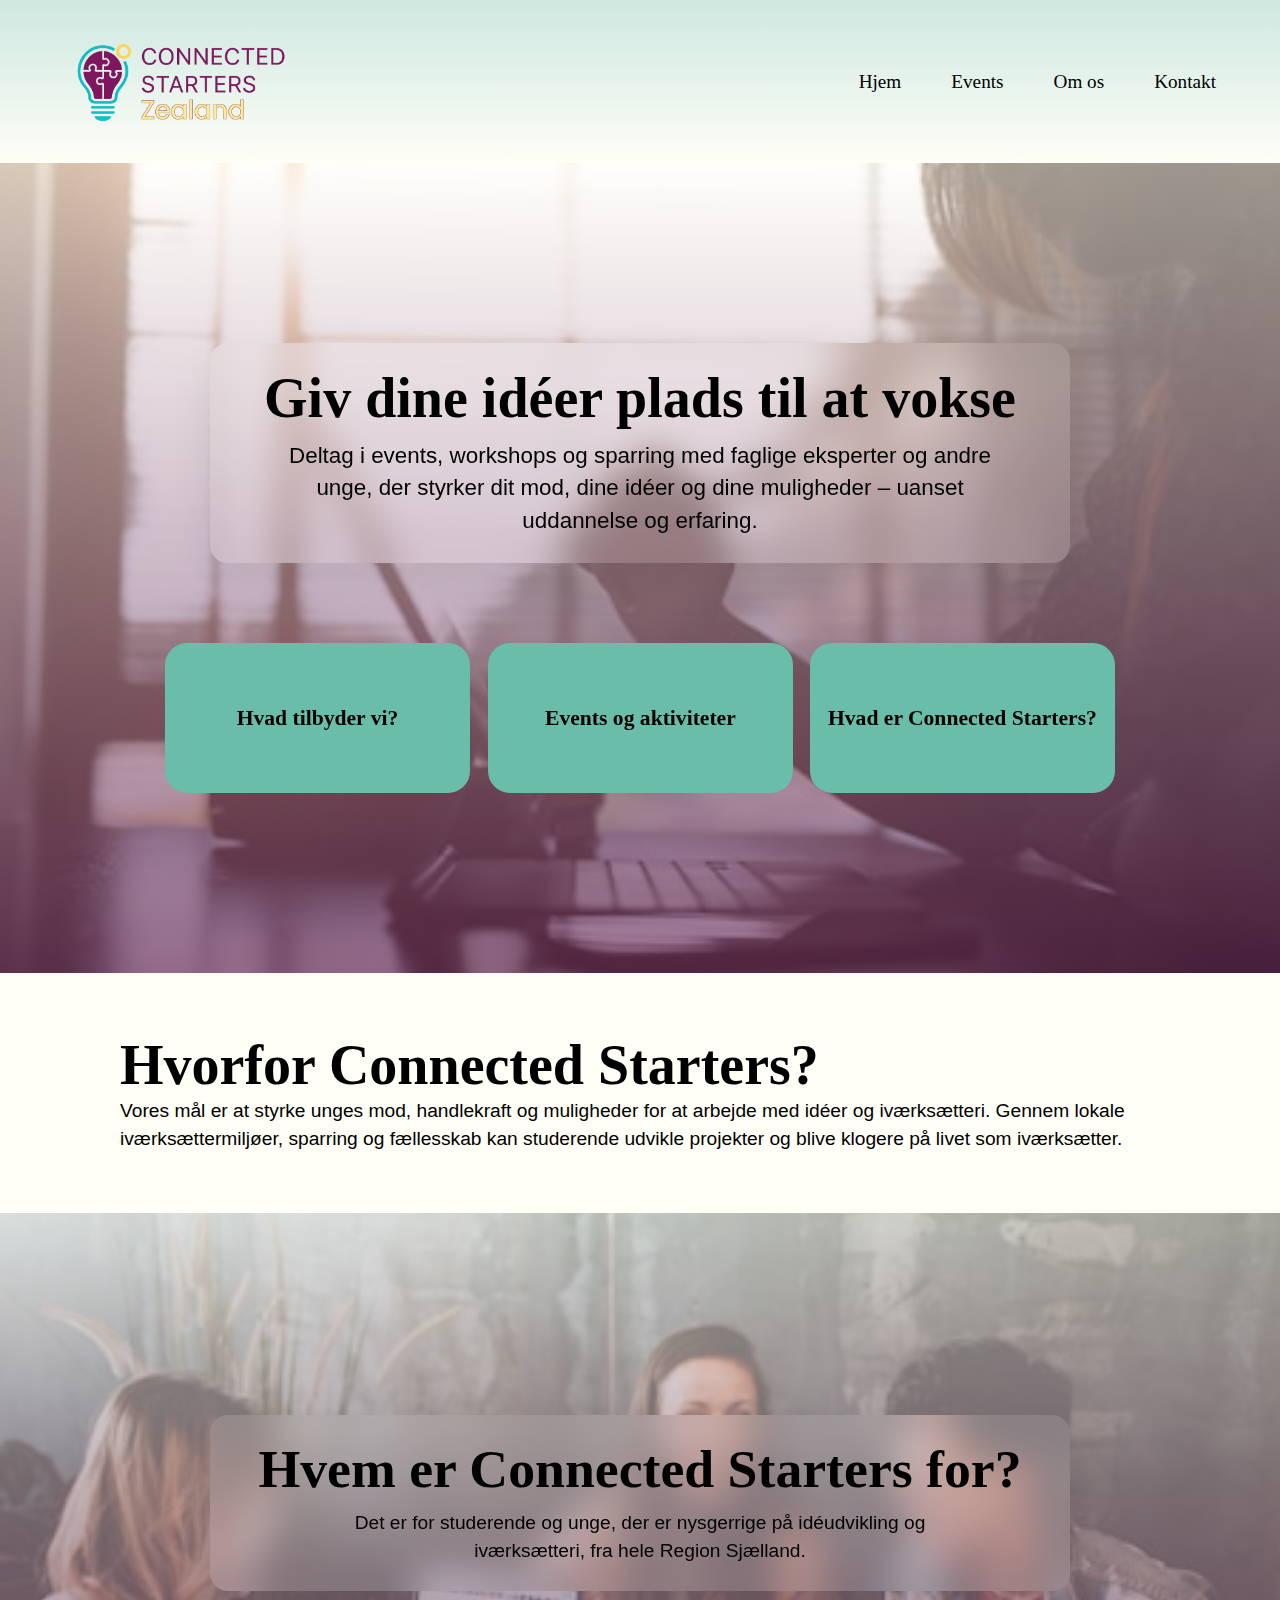
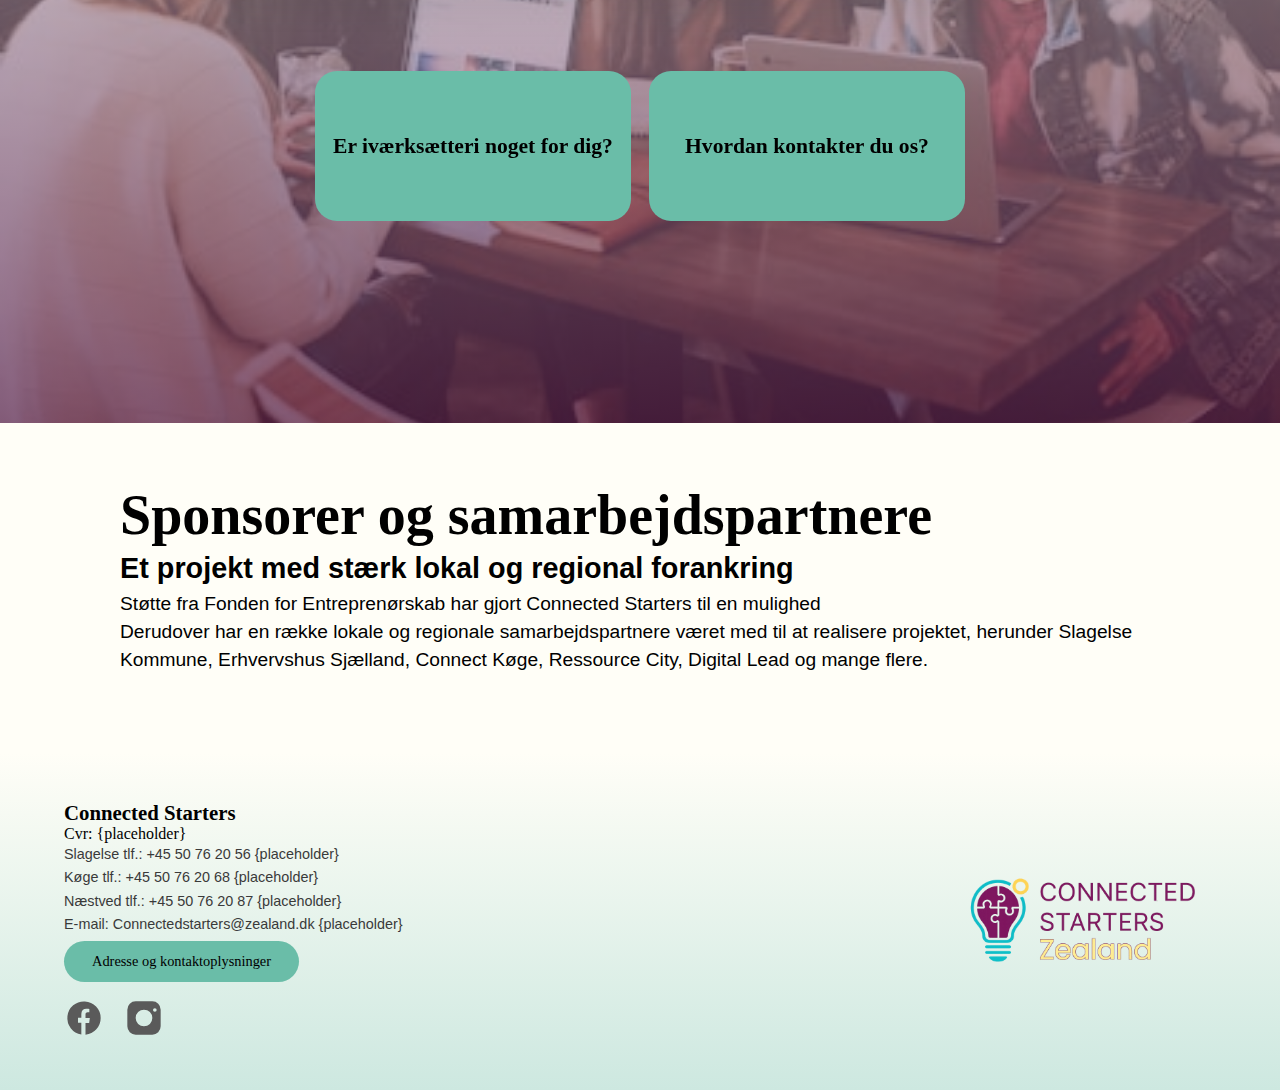
<file: index.html>
<!DOCTYPE html>
<html lang="da">
<head>
    <meta charset="UTF-8">
    <title>Connected Starters</title>

    <link rel="stylesheet" href="fælles.css">

    <meta name="viewport" content="width=device-width, initial-scale=1.0">
</head>
<body>

<header class="header">
    <nav class="nav">

        <!-- Logo -->
        <div class="logo">
            <img src="Logo2.png" alt="Connected Starters logo">
        </div>

        <!-- Checkbox til burger-menu -->
        <input type="checkbox" id="menu-toggle">

        <!-- Burger-ikon -->
        <label for="menu-toggle" class="burger">
            <span></span>
            <span></span>
            <span></span>
        </label>

        <!-- Navigation -->
        <ul class="nav-links">
            <li><a href="index.html">Hjem</a></li>
            <li><a href="events.html">Events</a></li>
            <li><a href="omos.html">Om os</a></li>
            <li><a href="kontakt.html">Kontakt</a></li>
        </ul>

    </nav>
</header>


<main>
    <!-- Første billede -->
    <section class="hero" aria-label="Forside intro">
        <img class="hero-bg" src="forside1.jpeg" alt="" aria-hidden="true">

        <div class="hero-inner">
            <div class="hero-box">
                <h1>Giv dine idéer plads til at vokse</h1>
                <p>
                    Deltag i events, workshops og sparring med faglige eksperter og andre unge,
                    der styrker dit mod, dine idéer og dine muligheder – uanset uddannelse og erfaring.
                </p>
            </div>

            <div class="hero-cta">
                <a class="btn" href="omos.html">Hvad tilbyder vi?</a>
                <a class="btn" href="events.html">Events og aktiviteter</a>
                <a class="btn" href="omos.html">Hvad er Connected Starters?</a>
            </div>
        </div>
    </section>



    <!-- Hvorfor Connected Starters tekst -->
    <section class="plain">
    <h2>Hvorfor Connected Starters?</h2><p>Vores mål er at styrke unges mod, handlekraft og muligheder for at arbejde med idéer og iværksætteri.
    Gennem lokale iværksættermiljøer, sparring og fællesskab kan studerende udvikle projekter og blive klogere på livet som iværksætter.
    </p>
    </section>


    <!-- Hvem er Connected Starters for? ovenpå billede med buttons -->
    <section class="section-image">
        <img class="image-bg" src="forside2.jpeg" alt="" aria-hidden="true">

        <div class="section-inner">
            <div class="section-box">
                <h2>Hvem er Connected Starters for?</h2>
                <p>
                    Det er for studerende og unge,
                    der er nysgerrige på idéudvikling og iværksætteri, fra hele Region Sjælland.
                </p>
            </div>

            <div class="section-cta">
                <a class="btn" href="omos.html">Er iværksætteri noget for dig?</a>
                <a class="btn" href="kontakt.html">Hvordan kontakter du os?</a>
            </div>
        </div>
    </section>


    <!-- Hvorfor Connected Starters tekst -->
    <section class="plain">
        <h2>Sponsorer og samarbejdspartnere</h2>
        <h3>Et projekt med stærk lokal og regional forankring</h3>
        <p>
            Støtte fra Fonden for Entreprenørskab har gjort Connected Starters til en mulighed
        </p>
        <p>
            Derudover har en række lokale og regionale samarbejdspartnere været med til at realisere projektet,
            herunder Slagelse Kommune, Erhvervshus Sjælland, Connect Køge, Ressource City, Digital Lead og mange flere.
        </p>
    </section>



</main>


<footer>
    <div class="footer-text">
        <div class="serif">
            <p>Connected Starters</p>
            <p>Cvr: {placeholder}</p>
        </div>

        <div class="sans-serif">
            <p>Slagelse tlf.: +45 50 76 20 56 {placeholder}</p>
            <p>Køge tlf.: +45 50 76 20 68 {placeholder}</p>
            <p>Næstved tlf.: +45 50 76 20 87 {placeholder}</p>
            <p class="email">E-mail: Connectedstarters@zealand.dk {placeholder}</p>
        </div>

        <div class="footer-button">
            <a href="kontakt.html" class="btn-link">
                Adresse og kontaktoplysninger
            </a>
        </div>


        <div class="SoMe">
            <a href="https://www.facebook.com/" target="_blank" rel="noopener noreferrer" aria-label="Facebook">
                <svg viewBox="0 0 24 24" aria-hidden="true">
                    <path d="M22 12a10 10 0 1 0-11.6 9.9v-7h-2v-3h2v-2.3c0-2 1.2-3.1 3-3.1.9 0 1.8.1 1.8.1v2h-1c-1 0-1.3.6-1.3 1.2V12h2.6l-.4 3h-2.2v7A10 10 0 0 0 22 12z"/>
                </svg>
            </a>

            <a href="https://www.instagram.com/" target="_blank" rel="noopener noreferrer" aria-label="Instagram">
                <svg viewBox="0 0 24 24" aria-hidden="true">
                    <path d="M7 2h10a5 5 0 0 1 5 5v10a5 5 0 0 1-5 5H7a5 5 0 0 1-5-5V7a5 5 0 0 1 5-5zm5 5a5 5 0 1 0 0 10 5 5 0 0 0 0-10zm6.5-.9a1.1 1.1 0 1 0 0 2.2 1.1 1.1 0 0 0 0-2.2z"/>
                </svg>
            </a>
        </div>
    </div>

    <div class="footer-logo">
        <img src="Logo2.png" alt="Connected Starters Zealand logo">
    </div>
</footer>


</body>
</html>
</file>
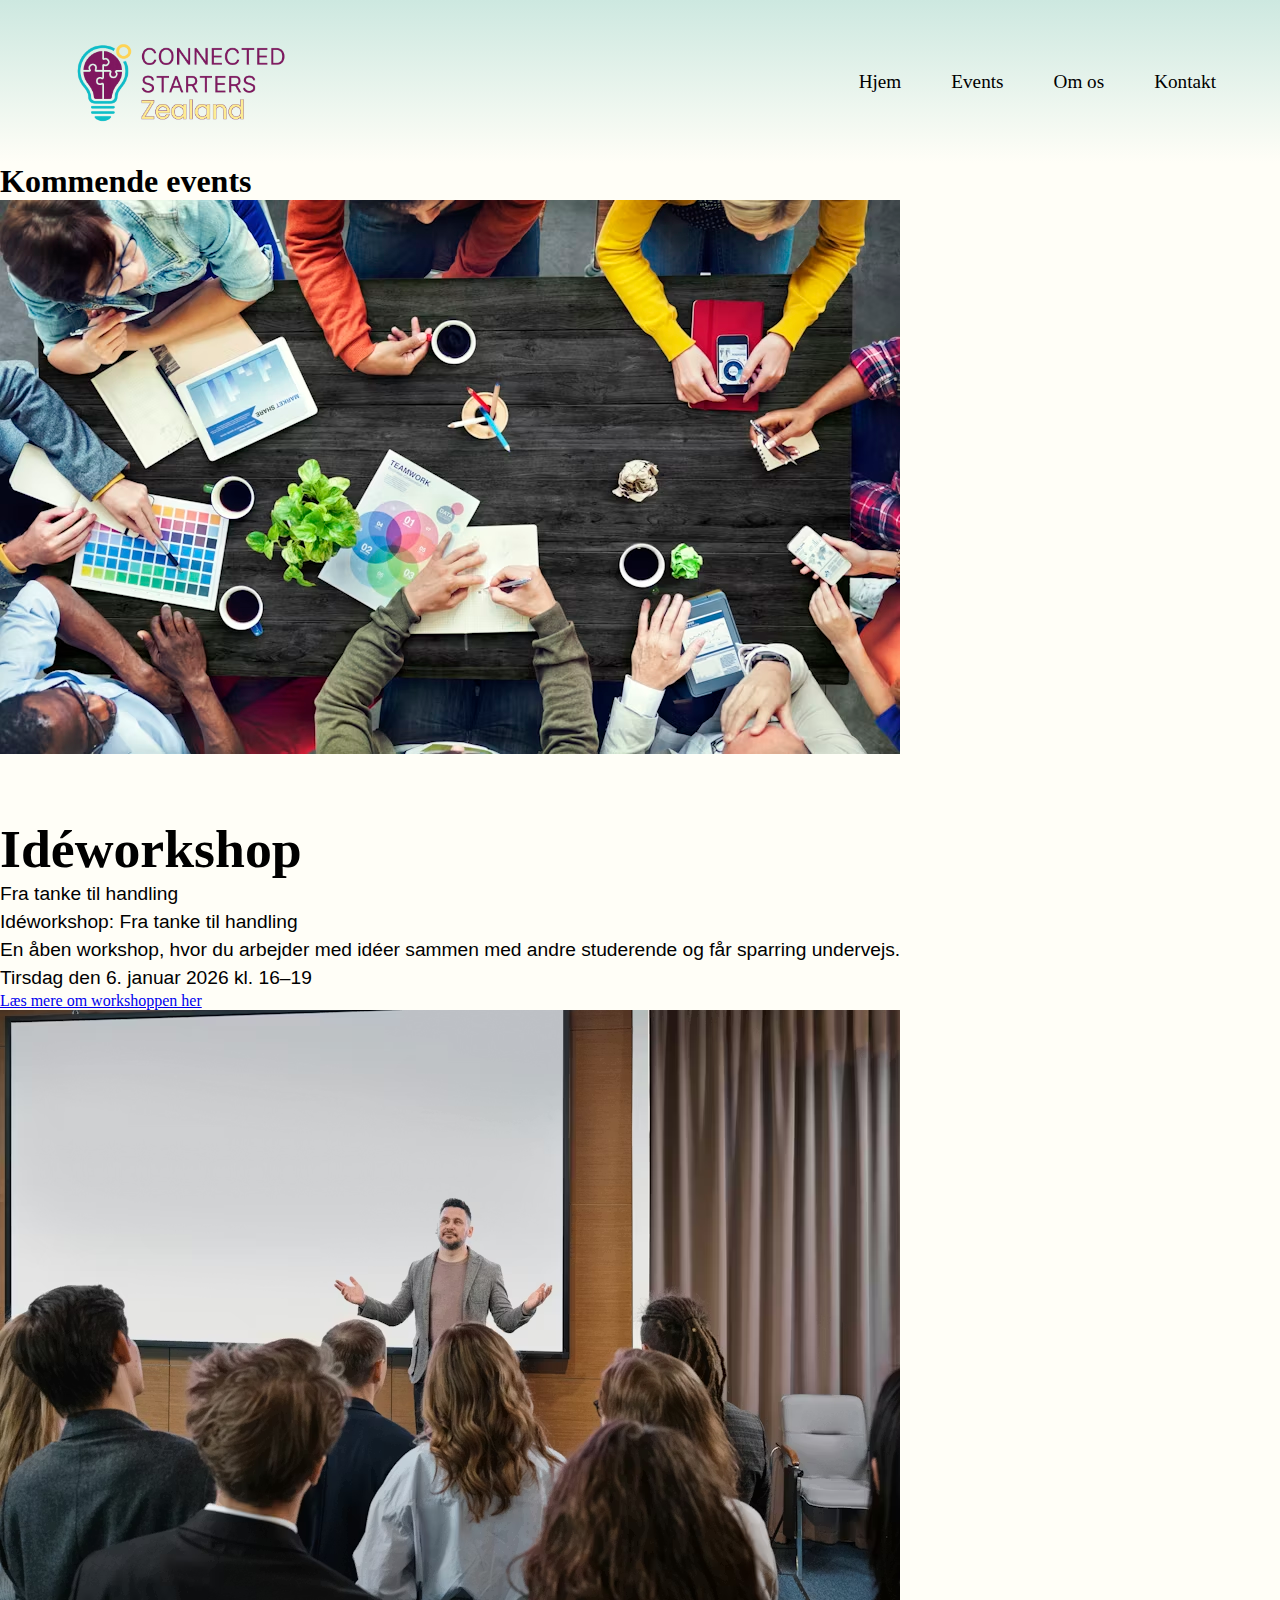
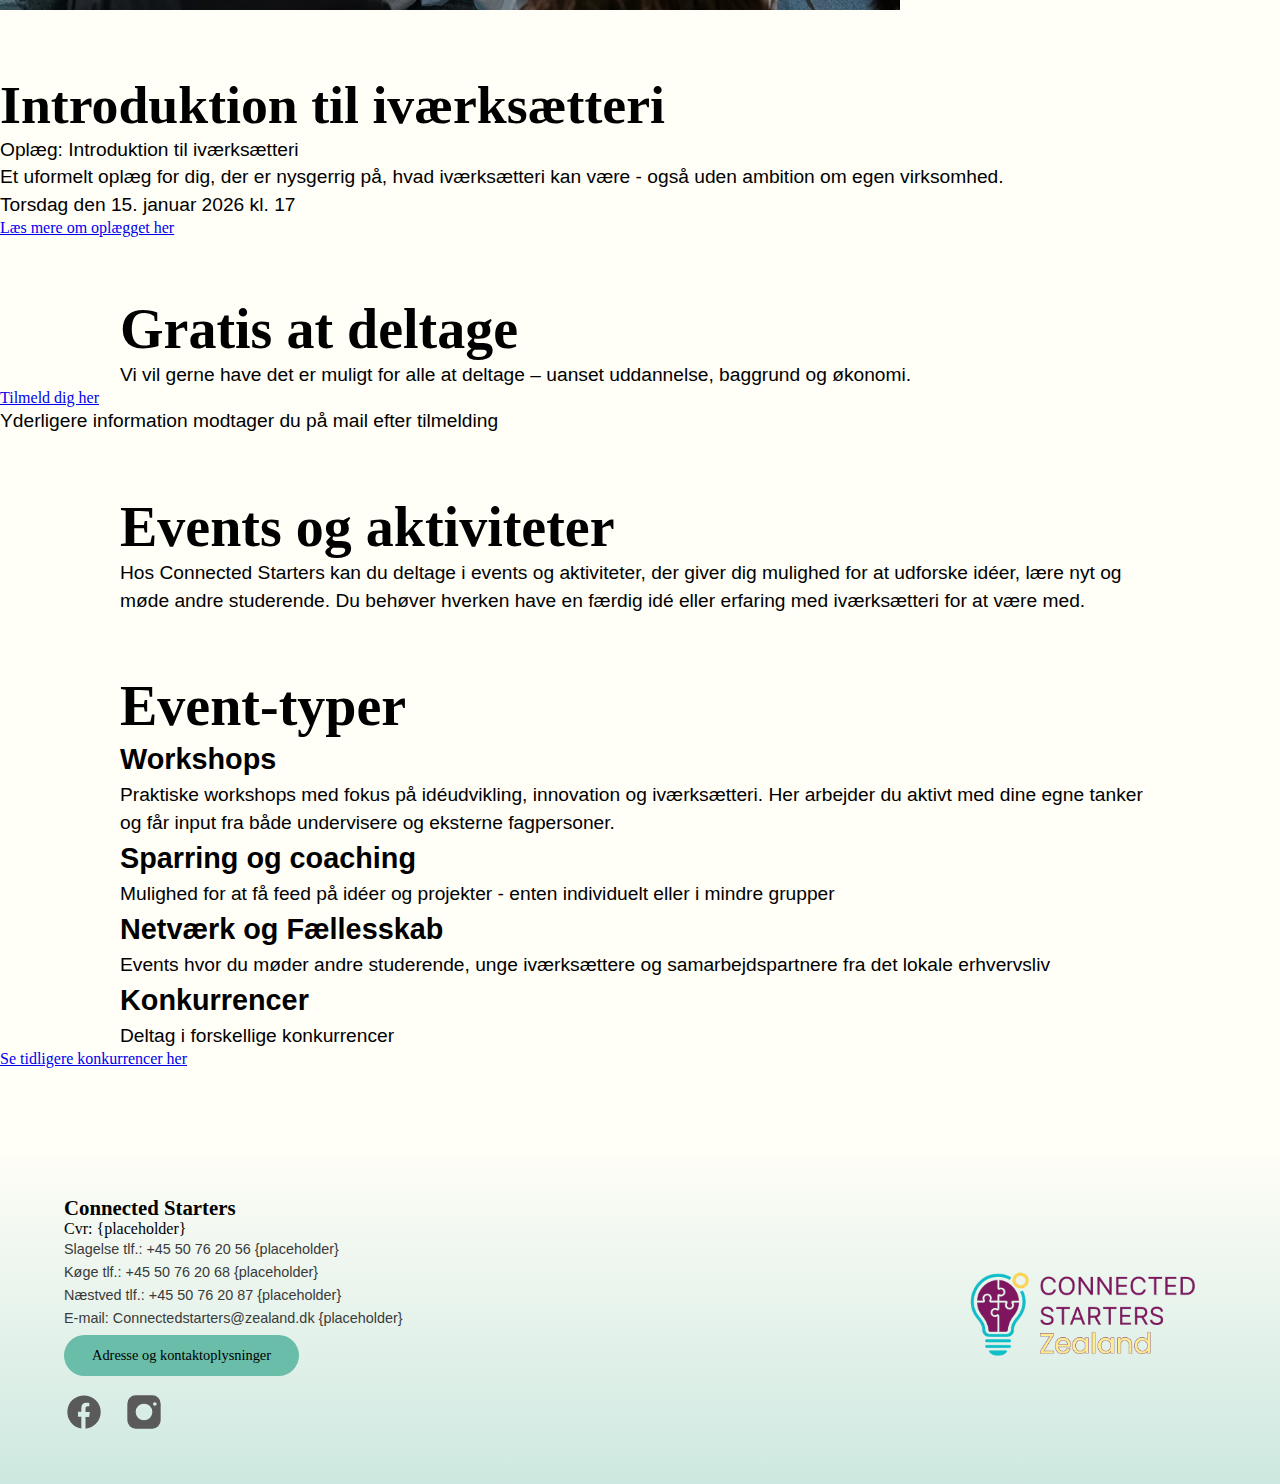
<file: events.html>
<!DOCTYPE html>
<html lang="da">
<head>
    <meta charset="UTF-8">
    <title>Events</title>

    <link rel="stylesheet" href="fælles.css">

    <meta name="viewport" content="width=device-width, initial-scale=1.0">
</head>
<body>

<header class="header">
    <nav class="nav">

        <!-- Logo -->
        <div class="logo">
            <img src="Logo2.png" height="1024" width="1536" alt="Connected Starters logo">
        </div>

        <!-- Checkbox til burger-menu -->
        <input type="checkbox" id="menu-toggle">

        <!-- Burger-ikon -->
        <label for="menu-toggle" class="burger">
            <span></span>
            <span></span>
            <span></span>
        </label>

        <!-- Navigation -->
        <ul class="nav-links">
            <li><a href="index.html">Hjem</a></li>
            <li><a href="events.html">Events</a></li>
            <li><a href="omos.html">Om os</a></li>
            <li><a href="kontakt.html">Kontakt</a></li>
        </ul>

    </nav>
</header>

<main>
    <h1>Kommende events</h1>


    <article class="event">

        <div class="article-box">
            <img class="article-bg" src="events1.jpeg" alt="Workshop med studerende omkring et bord">

            <div class="article-inner">
                <h2>Idéworkshop</h2>
                <p class="event-subtitle">Fra tanke til handling</p>
            </div>
        </div>

        <p class="bold-serif">Idéworkshop: Fra tanke til handling</p>

        <p>
            En åben workshop, hvor du arbejder med idéer sammen med andre studerende
            og får sparring undervejs.
        </p>

        <p>
            <time datetime="2026-01-06T16:00">
                Tirsdag den 6. januar 2026 kl. 16–19
            </time>
        </p>

        <a href="#">Læs mere om workshoppen her</a>

    </article>


    <article class="event">

        <div class="article-box">
            <img class="article-bg" src="events2.jpeg" alt="oplæg">

            <div class="article-inner">
                <h2>Introduktion til iværksætteri</h2>
            </div>
        </div>

        <p class="bold-serif">Oplæg: Introduktion til iværksætteri</p>

        <p>
            Et uformelt oplæg for dig, der er nysgerrig på,
            hvad iværksætteri kan være - også uden ambition om egen virksomhed.
        </p>

        <p>
            <time datetime="2026-01-15T17:00">
                Torsdag den 15. januar 2026 kl. 17
            </time>
        </p>

        <a href="#">Læs mere om oplægget her</a>

    </article>

    <div class="plain">
    <h2>Gratis at deltage</h2>
    <p>Vi vil gerne have det er muligt for alle at deltage – uanset uddannelse, baggrund og økonomi.</p>
    </div>

    <div class="signup-fade">
        <a href="#" class="signup-button">Tilmeld dig her</a>
        <p class="signup-note">
            Yderligere information modtager du på mail efter tilmelding
        </p>
    </div>


    <div class="plain">
        <h2>Events og aktiviteter</h2>
        <p>Hos Connected Starters kan du deltage i events og aktiviteter, der giver dig mulighed for at udforske idéer,
            lære nyt og møde andre studerende.
            Du behøver hverken have en færdig idé eller erfaring med iværksætteri for at være med.
        </p>

        <h2>Event-typer</h2>
        <h3>Workshops</h3>
        <p>Praktiske workshops med fokus på idéudvikling, innovation og iværksætteri.
            Her arbejder du aktivt med dine egne tanker og får input fra både undervisere og eksterne fagpersoner.
        </p>

        <h3 class="top-afstand">Sparring og coaching</h3>
        <p>Mulighed for at få feed på idéer og projekter - enten individuelt eller i mindre grupper
        </p>

        <h3 class="top-afstand">Netværk og Fællesskab</h3>
        <p>Events hvor du møder andre studerende, unge iværksættere og samarbejdspartnere fra det lokale erhvervsliv
        </p>

        <h3 class="top-afstand">Konkurrencer</h3>
        <p>Deltag i forskellige konkurrencer</p>
        <a href="#">Se tidligere konkurrencer her</a>
    </div>


</main>

<footer>
    <div class="footer-text">
        <div class="serif">
            <p>Connected Starters</p>
            <p>Cvr: {placeholder}</p>
        </div>

        <div class="sans-serif">
            <p>Slagelse tlf.: +45 50 76 20 56 {placeholder}</p>
            <p>Køge tlf.: +45 50 76 20 68 {placeholder}</p>
            <p>Næstved tlf.: +45 50 76 20 87 {placeholder}</p>
            <p class="email">E-mail: Connectedstarters@zealand.dk {placeholder}</p>
        </div>

        <div class="footer-button">
            <a href="kontakt.html" class="btn-link">
                Adresse og kontaktoplysninger
            </a>
        </div>

        <div class="SoMe">
            <a href="https://www.facebook.com/" target="_blank" rel="noopener noreferrer" aria-label="Facebook">
                <svg viewBox="0 0 24 24" aria-hidden="true">
                    <path d="M22 12a10 10 0 1 0-11.6 9.9v-7h-2v-3h2v-2.3c0-2 1.2-3.1 3-3.1.9 0 1.8.1 1.8.1v2h-1c-1 0-1.3.6-1.3 1.2V12h2.6l-.4 3h-2.2v7A10 10 0 0 0 22 12z"/>
                </svg>
            </a>

            <a href="https://www.instagram.com/" target="_blank" rel="noopener noreferrer" aria-label="Instagram">
                <svg viewBox="0 0 24 24" aria-hidden="true">
                    <path d="M7 2h10a5 5 0 0 1 5 5v10a5 5 0 0 1-5 5H7a5 5 0 0 1-5-5V7a5 5 0 0 1 5-5zm5 5a5 5 0 1 0 0 10 5 5 0 0 0 0-10zm6.5-.9a1.1 1.1 0 1 0 0 2.2 1.1 1.1 0 0 0 0-2.2z"/>
                </svg>
            </a>
        </div>
    </div>

    <div class="footer-logo">
        <img src="Logo2.png" alt="Connected Starters Zealand logo">
    </div>
</footer>


</body>
</html>
</file>
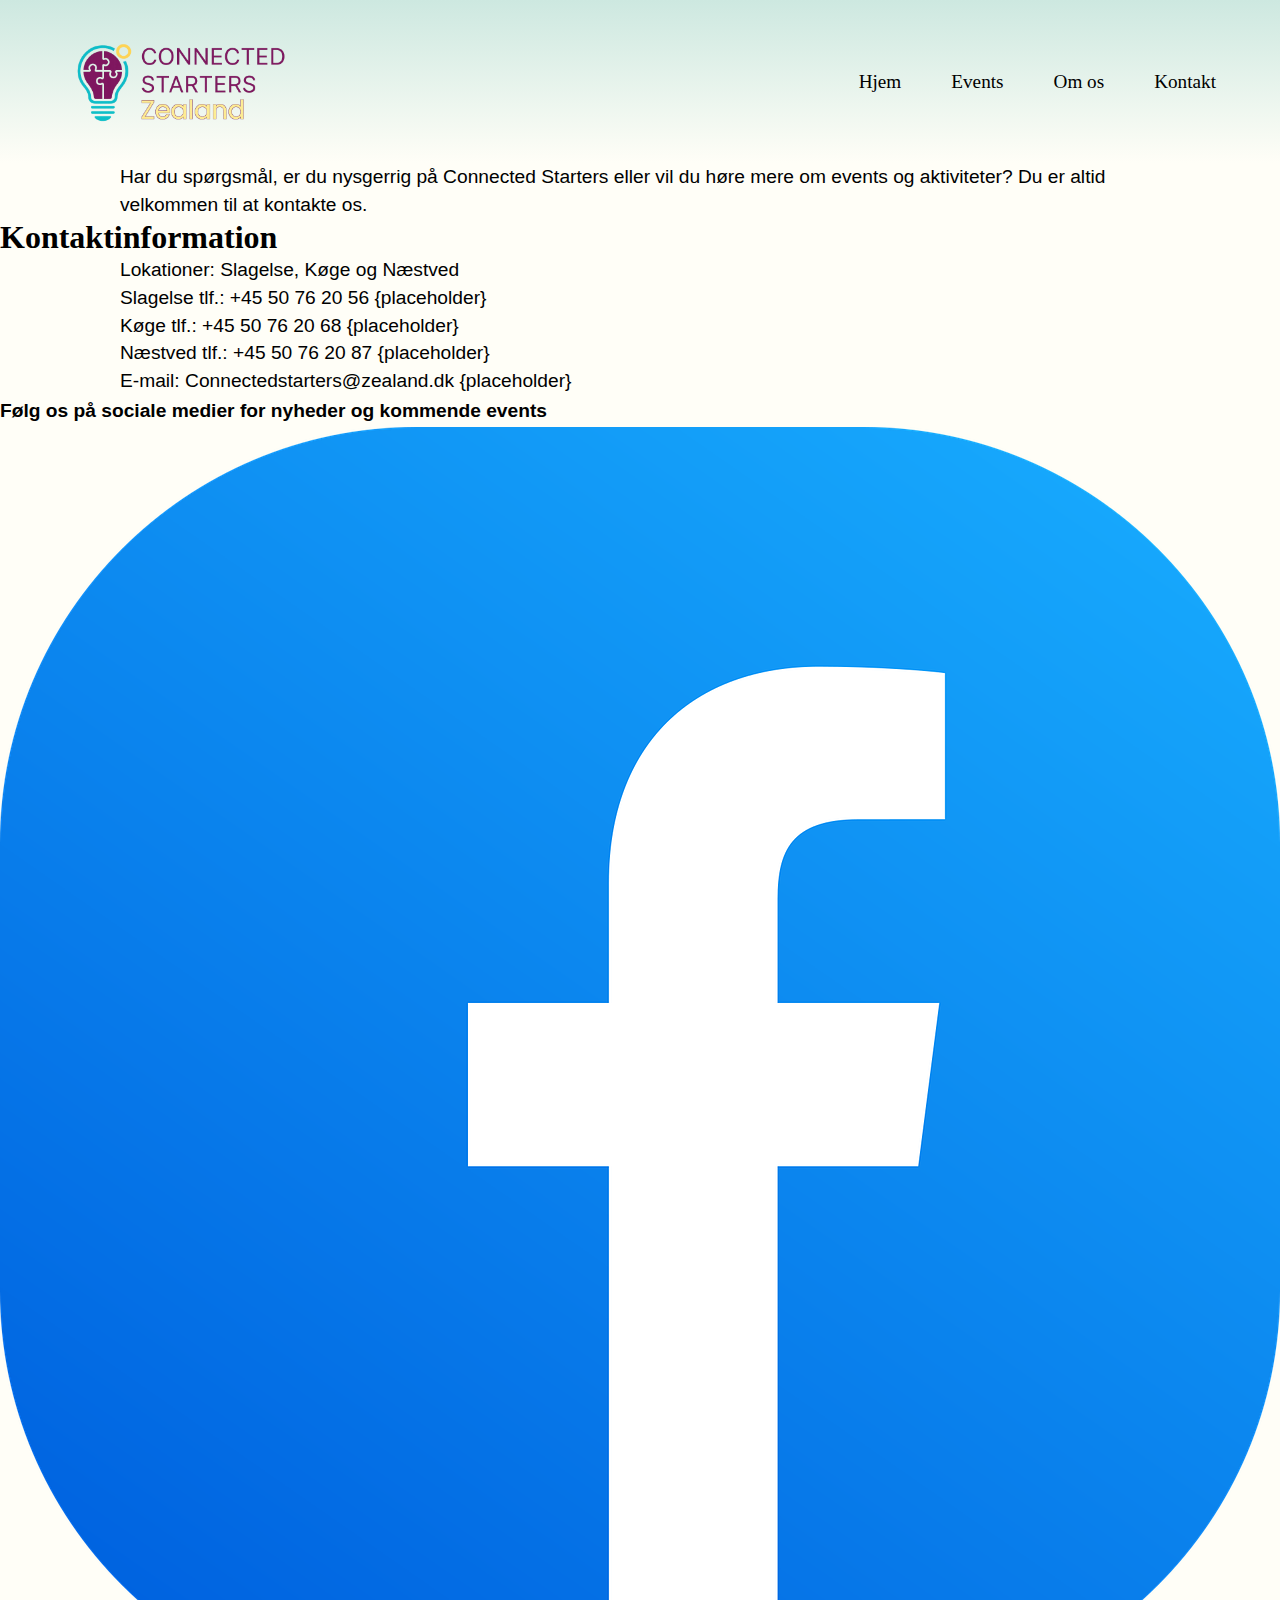
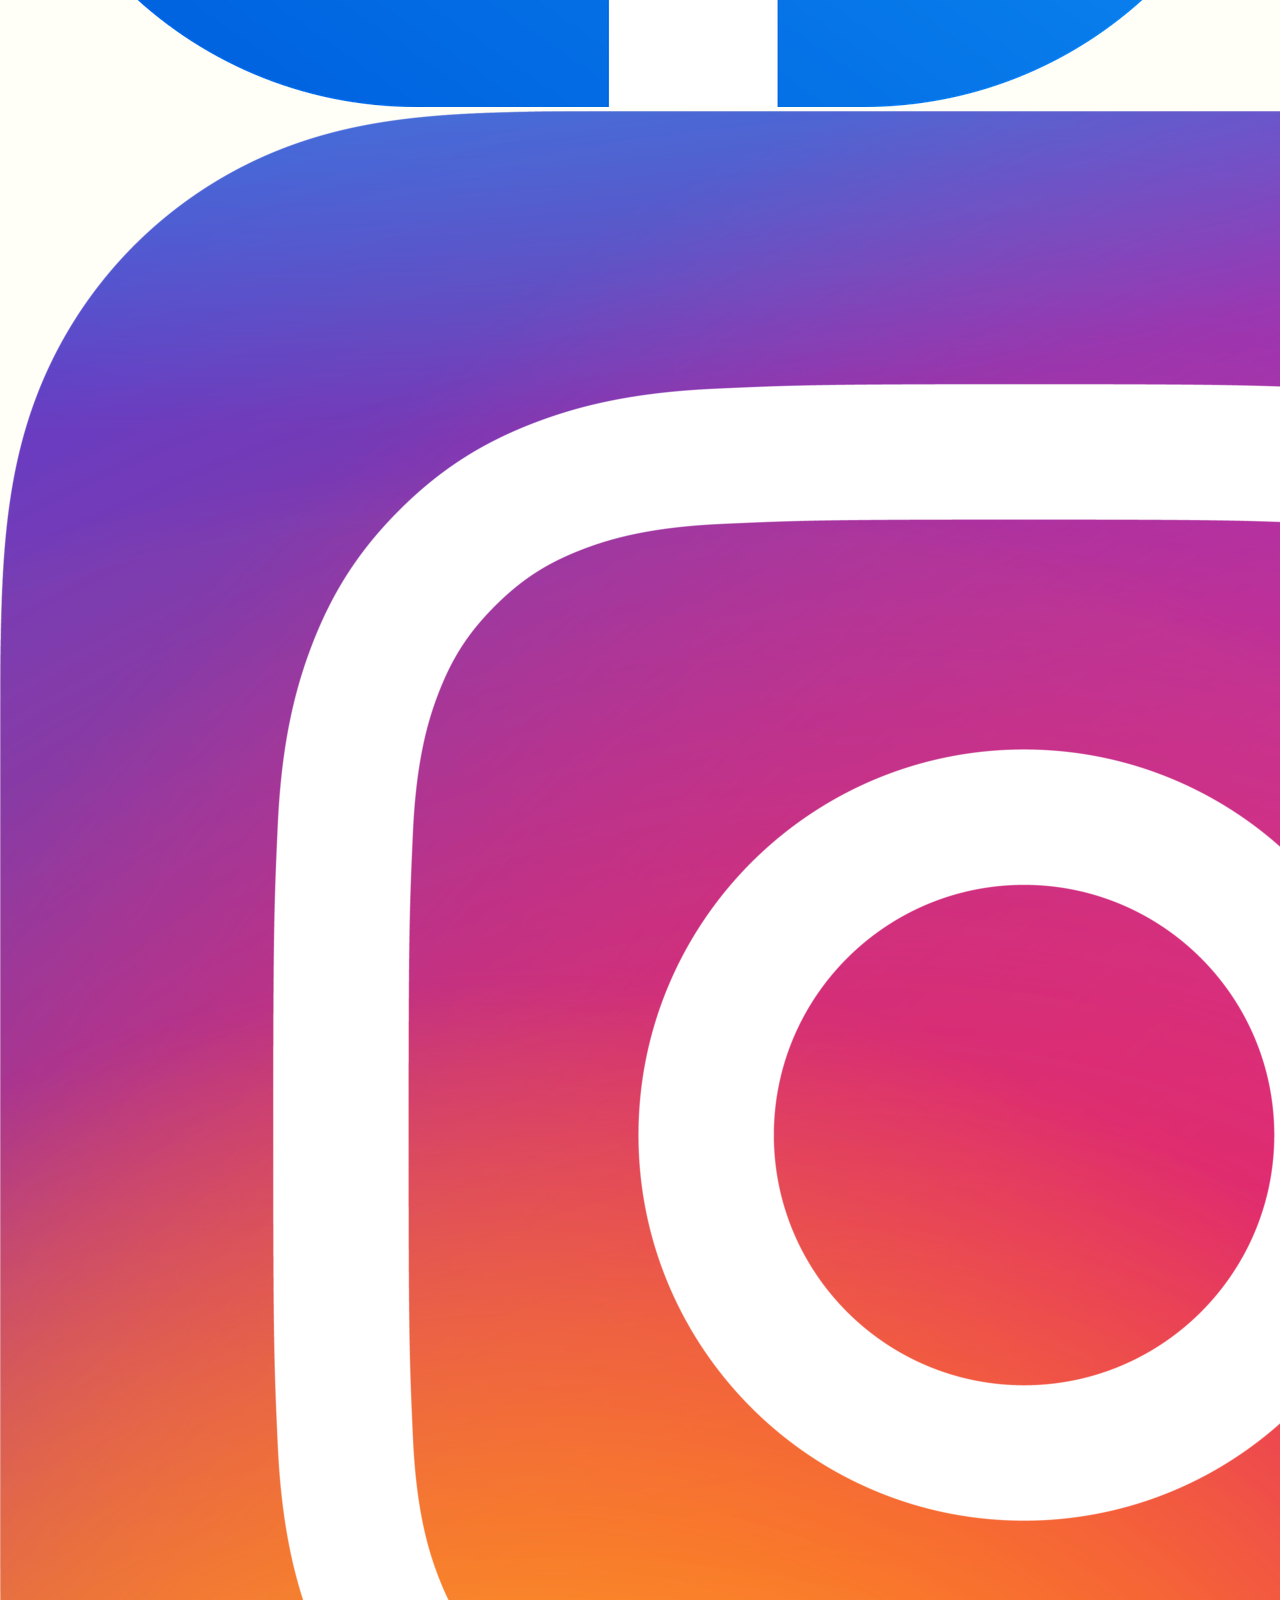
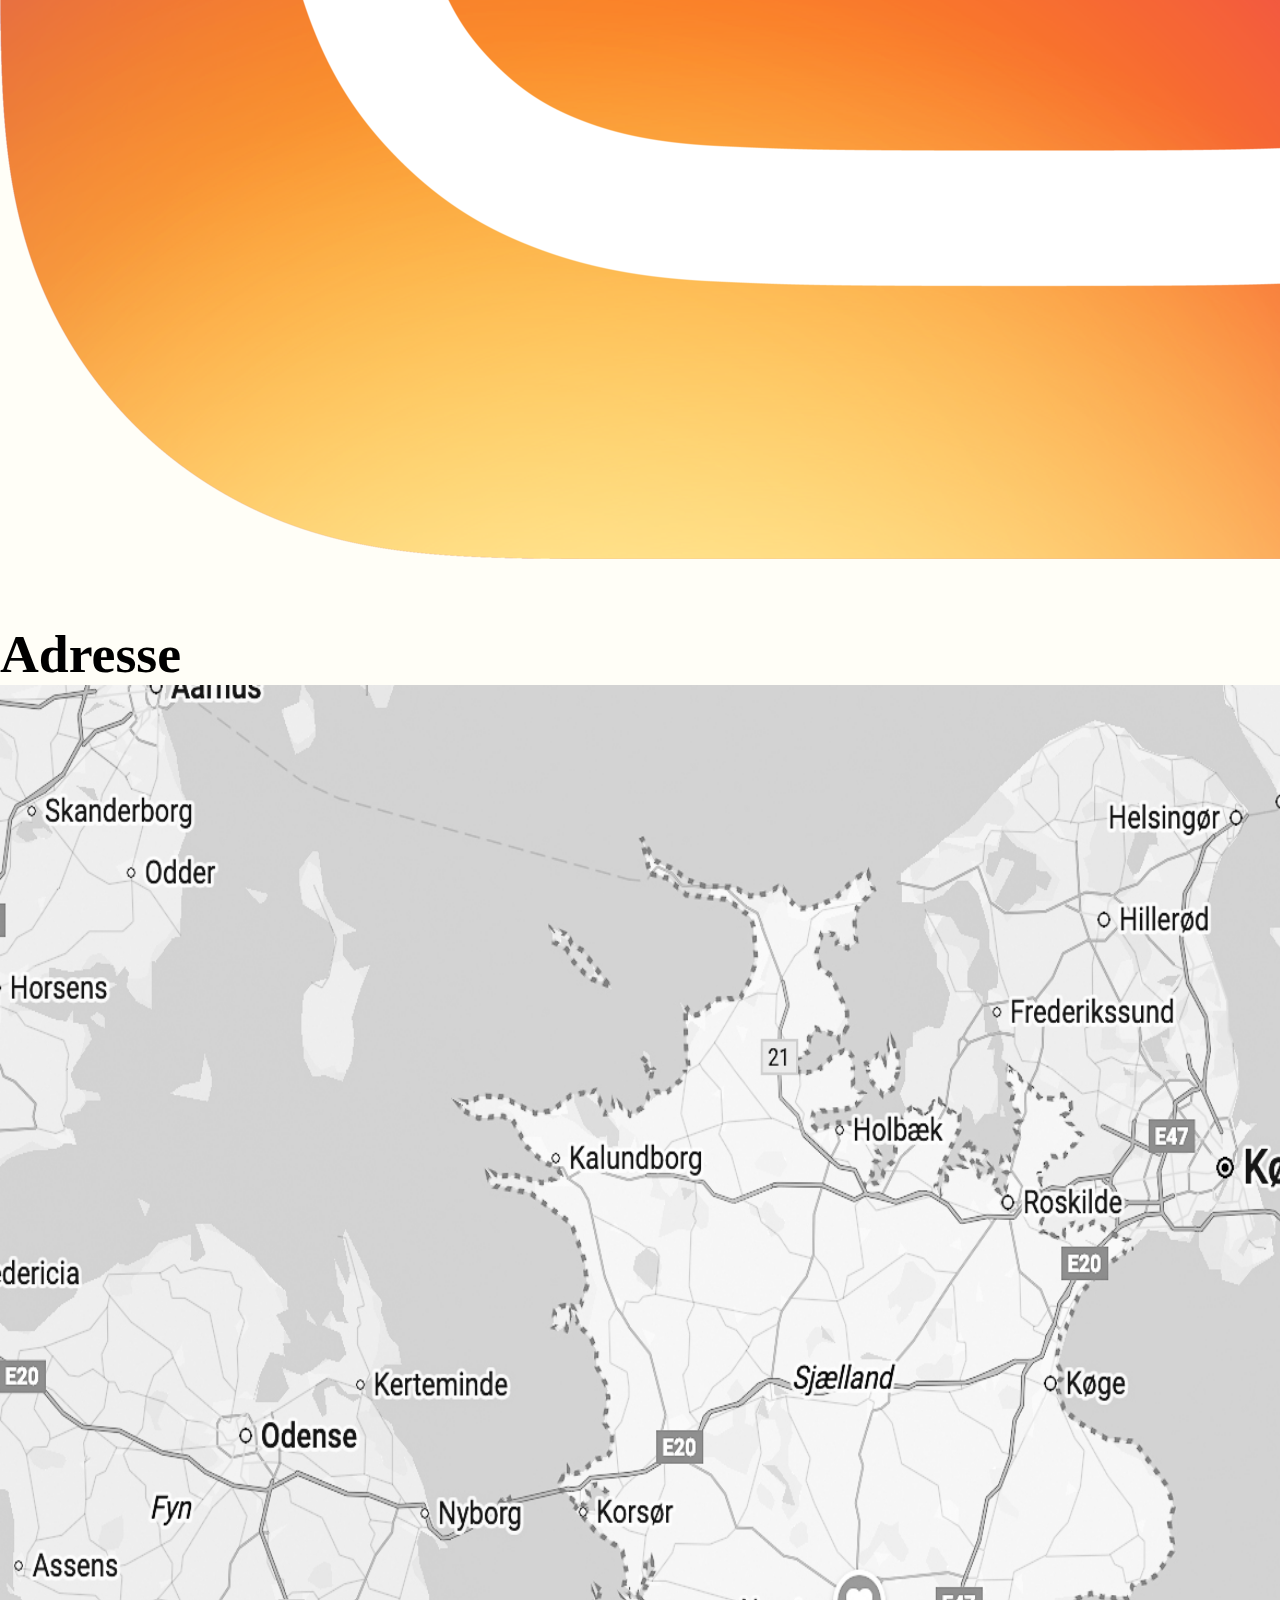
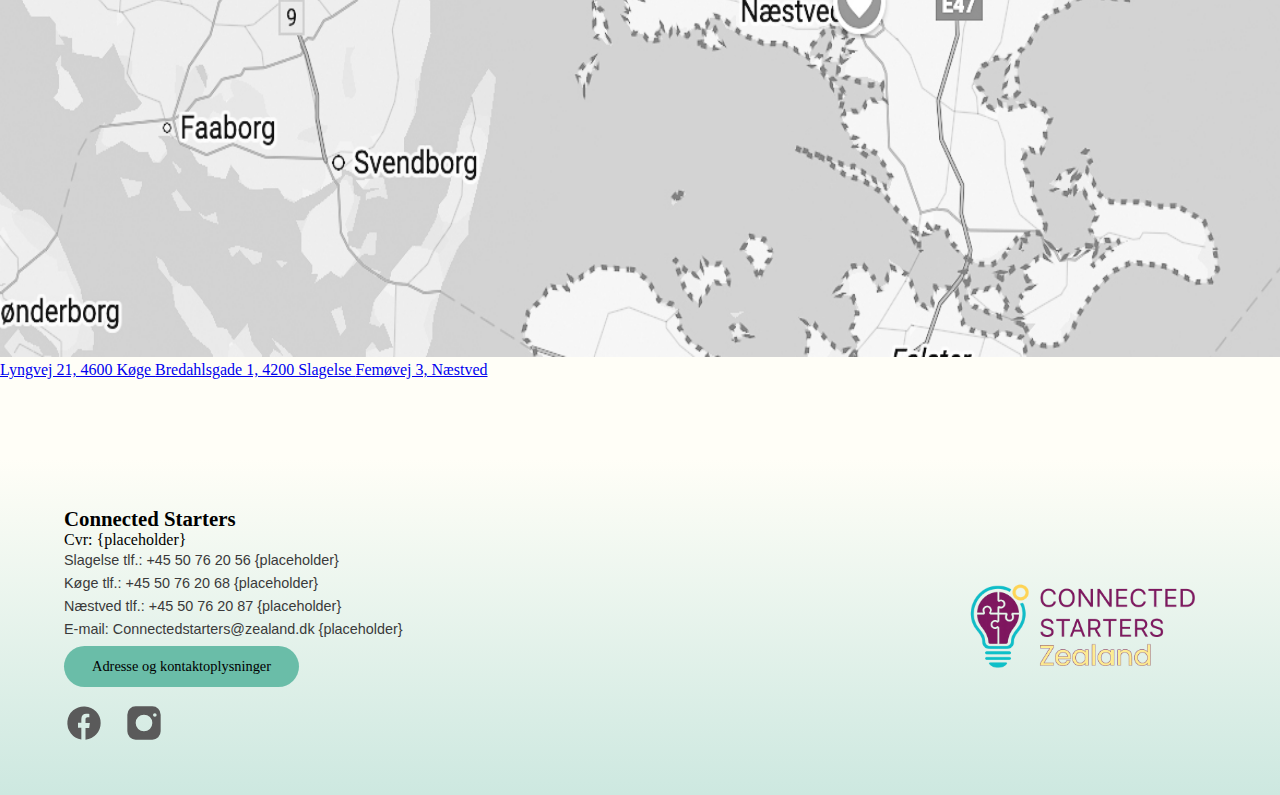
<file: kontakt.html>
<!DOCTYPE html>
<html lang="da">
<head>
    <meta charset="UTF-8">
    <title>Kontakt</title>

    <link rel="stylesheet" href="fælles.css">

    <meta name="viewport" content="width=device-width, initial-scale=1.0">
</head>
<body>

<header class="header">
    <nav class="nav">

        <!-- Logo -->
        <div class="logo">
            <img src="Logo2.png" height="1024" width="1536" alt="Connected Starters logo"/>
        </div>

        <!-- Checkbox til burger-menu -->
        <input type="checkbox" id="menu-toggle">

        <!-- Burger-ikon -->
        <label for="menu-toggle" class="burger">
            <span></span>
            <span></span>
            <span></span>
        </label>

        <!-- Navigation -->
        <ul class="nav-links">
            <li><a href="index.html">Hjem</a></li>
            <li><a href="events.html">Events</a></li>
            <li><a href="omos.html">Om os</a></li>
            <li><a href="kontakt.html">Kontakt</a></li>
        </ul>

    </nav>
</header>

<main>

    <section class="plain">
    <p class="tekst1">Har du spørgsmål, er du nysgerrig på Connected Starters eller vil du høre mere om events og aktiviteter?
        Du er altid velkommen til at kontakte os.
    </p>
    </section>

    <h1>Kontaktinformation</h1>

    <section class="plain">
        <p class="mere-afstand">Lokationer: Slagelse, Køge og Næstved</p>
        <p>Slagelse tlf.: +45 50 76 20 56 {placeholder}</p>
        <p>Køge tlf.: +45 50 76 20 68 {placeholder}</p>
        <p>Næstved tlf.: +45 50 76 20 87 {placeholder}</p>
        <p class="mere-afstand">E-mail: Connectedstarters@zealand.dk {placeholder}</p>
    </section>

    <h3 class="mere-afstand2">Følg os på sociale medier for nyheder og kommende events</h3>

    <section class="SoMe-ikon">
        <a href="https://www.facebook.com/DIT_SIDENAVN" target="_blank" rel="noopener">
            <img src="facebook%20ikon.webp" height="1280" width="1280" alt="Facebook">
        </a>

        <a href="https://www.instagram.com/DIT_BRUGERNAVN" target="_blank" rel="noopener">
            <img src="Instagram_icon.png.webp" height="2048" width="2048" alt="Instagram">
        </a>
    </section>

    <h2 class="plain">Adresse</h2>

    <section class="section-kort">
        <img src="kort.jpg" height="1272" width="1842" alt="Kort over Danmark" class="kort-baggrund">

        <div class="kort-knapper">
            <a
                    class="kort-knap"
                    href="https://www.google.com/maps/search/?api=1&query=Lyngvej+21,+4600+Køge"
                    target="_blank"
                    rel="noopener">
                Lyngvej 21, 4600 Køge
            </a>

            <a
                    class="kort-knap"
                    href="https://www.google.com/maps/search/?api=1&query=Bredahlsgade+1,+4200+Slagelse"
                    target="_blank"
                    rel="noopener">
                Bredahlsgade 1, 4200 Slagelse
            </a>

            <a
                    class="kort-knap"
                    href="https://www.google.com/maps/search/?api=1&query=Femøvej+3,+4700+Næstved"
                    target="_blank"
                    rel="noopener">
                Femøvej 3, Næstved
            </a>
        </div>
    </section>




</main>

<footer>
    <div class="footer-text">
        <div class="serif">
            <p>Connected Starters</p>
            <p>Cvr: {placeholder}</p>
        </div>

        <div class="sans-serif">
            <p>Slagelse tlf.: +45 50 76 20 56 {placeholder}</p>
            <p>Køge tlf.: +45 50 76 20 68 {placeholder}</p>
            <p>Næstved tlf.: +45 50 76 20 87 {placeholder}</p>
            <p class="email">E-mail: Connectedstarters@zealand.dk {placeholder}</p>
        </div>

        <div class="footer-button">
            <a href="kontakt.html" class="btn-link">
                Adresse og kontaktoplysninger
            </a>
        </div>

        <div class="SoMe">
            <a href="https://www.facebook.com/" target="_blank" rel="noopener noreferrer" aria-label="Facebook">
                <svg viewBox="0 0 24 24" aria-hidden="true">
                    <path d="M22 12a10 10 0 1 0-11.6 9.9v-7h-2v-3h2v-2.3c0-2 1.2-3.1 3-3.1.9 0 1.8.1 1.8.1v2h-1c-1 0-1.3.6-1.3 1.2V12h2.6l-.4 3h-2.2v7A10 10 0 0 0 22 12z"/>
                </svg>
            </a>

            <a href="https://www.instagram.com/" target="_blank" rel="noopener noreferrer" aria-label="Instagram">
                <svg viewBox="0 0 24 24" aria-hidden="true">
                    <path d="M7 2h10a5 5 0 0 1 5 5v10a5 5 0 0 1-5 5H7a5 5 0 0 1-5-5V7a5 5 0 0 1 5-5zm5 5a5 5 0 1 0 0 10 5 5 0 0 0 0-10zm6.5-.9a1.1 1.1 0 1 0 0 2.2 1.1 1.1 0 0 0 0-2.2z"/>
                </svg>
            </a>
        </div>
    </div>

    <div class="footer-logo">
        <img src="Logo2.png" alt="Connected Starters Zealand logo">
    </div>
</footer>


</body>
</html>
</file>
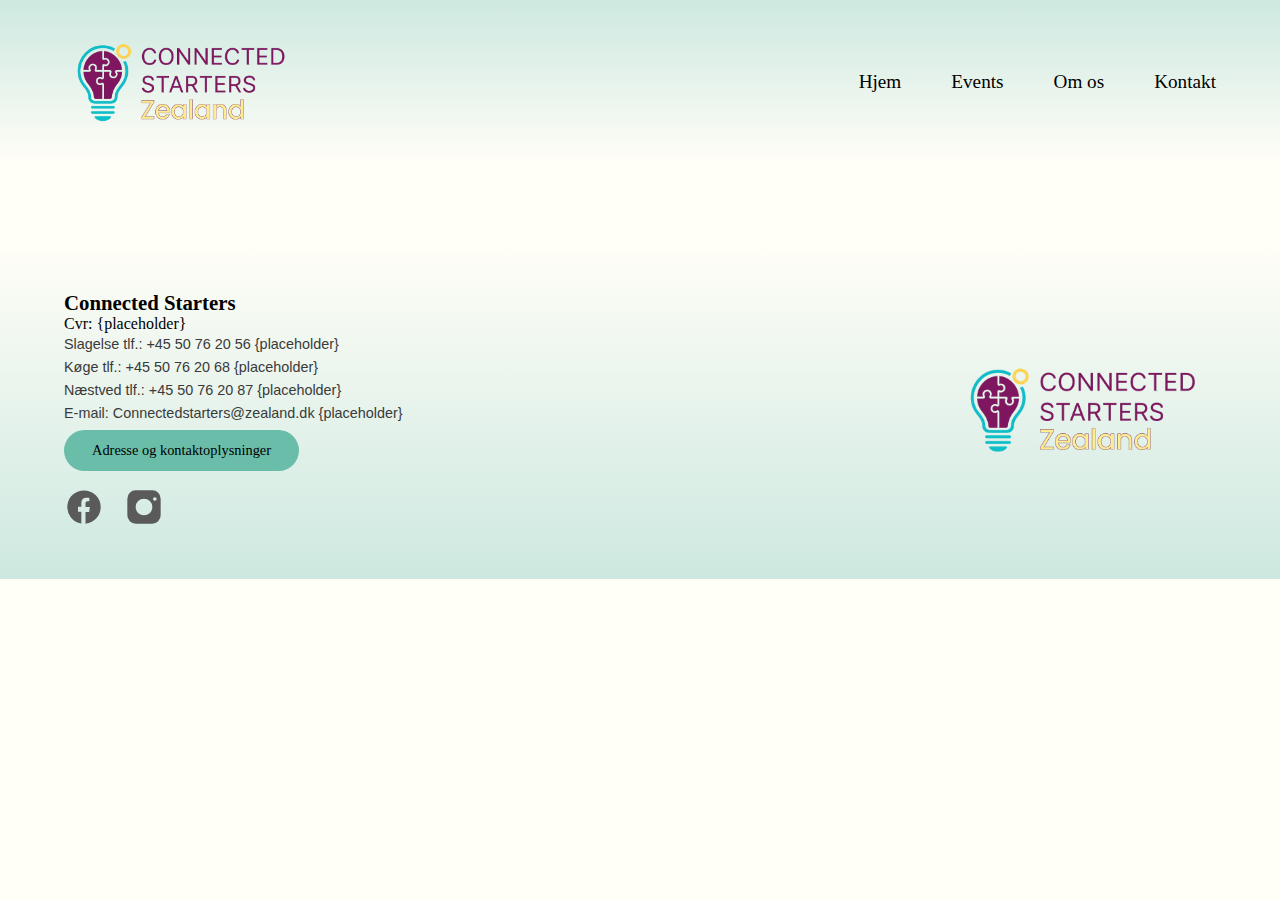
<file: omos.html>
<!DOCTYPE html>
<html lang="da">
<head>
    <meta charset="UTF-8">
    <title>Om os</title>

    <link rel="stylesheet" href="fælles.css">

    <meta name="viewport" content="width=device-width, initial-scale=1.0">
</head>
<body>

<header class="header">
    <nav class="nav">

        <!-- Logo -->
        <div class="logo">
            <img src="Logo2.png" height="1024" width="1536" alt="Connected Starters logo"/>
        </div>

        <!-- Checkbox til burger-menu -->
        <input type="checkbox" id="menu-toggle">

        <!-- Burger-ikon -->
        <label for="menu-toggle" class="burger">
            <span></span>
            <span></span>
            <span></span>
        </label>

        <!-- Navigation -->
        <ul class="nav-links">
            <li><a href="index.html">Hjem</a></li>
            <li><a href="events.html">Events</a></li>
            <li><a href="omos.html">Om os</a></li>
            <li><a href="kontakt.html">Kontakt</a></li>
        </ul>

    </nav>
</header>

<footer>
    <div class="footer-text">
        <div class="serif">
            <p>Connected Starters</p>
            <p>Cvr: {placeholder}</p>
        </div>

        <div class="sans-serif">
            <p>Slagelse tlf.: +45 50 76 20 56 {placeholder}</p>
            <p>Køge tlf.: +45 50 76 20 68 {placeholder}</p>
            <p>Næstved tlf.: +45 50 76 20 87 {placeholder}</p>
            <p class="email">E-mail: Connectedstarters@zealand.dk {placeholder}</p>
        </div>

        <div class="footer-button">
            <a href="kontakt.html" class="btn-link">
                Adresse og kontaktoplysninger
            </a>
        </div>

        <div class="SoMe">
            <a href="https://www.facebook.com/" target="_blank" rel="noopener noreferrer" aria-label="Facebook">
                <svg viewBox="0 0 24 24" aria-hidden="true">
                    <path d="M22 12a10 10 0 1 0-11.6 9.9v-7h-2v-3h2v-2.3c0-2 1.2-3.1 3-3.1.9 0 1.8.1 1.8.1v2h-1c-1 0-1.3.6-1.3 1.2V12h2.6l-.4 3h-2.2v7A10 10 0 0 0 22 12z"/>
                </svg>
            </a>

            <a href="https://www.instagram.com/" target="_blank" rel="noopener noreferrer" aria-label="Instagram">
                <svg viewBox="0 0 24 24" aria-hidden="true">
                    <path d="M7 2h10a5 5 0 0 1 5 5v10a5 5 0 0 1-5 5H7a5 5 0 0 1-5-5V7a5 5 0 0 1 5-5zm5 5a5 5 0 1 0 0 10 5 5 0 0 0 0-10zm6.5-.9a1.1 1.1 0 1 0 0 2.2 1.1 1.1 0 0 0 0-2.2z"/>
                </svg>
            </a>
        </div>
    </div>

    <div class="footer-logo">
        <img src="Logo2.png" alt="Connected Starters Zealand logo">
    </div>
</footer>


</body>
</html>
</file>
<file: fælles.css>
body{background-color: #FFFEF7}

* {
    margin: 0;
    padding: 0;
    box-sizing: border-box;
}

.header {
    min-height: 120px;
    background: linear-gradient(
            to bottom,
            #CDE8E0 0%,
            #FFFEF7 100%
    );

    position: relative;
    z-index: 9999;      /*  over hero */
}



/* logo */
.logo img {
    height: 100px;
    min-height: 40px;
    width: auto;
    display: block;
}

/* Nav */
.nav {
    display: flex;
    align-items: center;
    justify-content: space-between;
    position: relative;
    padding: 0.1rem 3rem;
}

.nav-links {
    list-style: none;
    display: flex;
    gap: 50px;
    padding: 0 1rem;
}

.nav-links a {
    color: #000000;
    text-decoration: none;
    font-family: "playfair display", serif;
    font-size: 1.2rem;
}

/* burger menu */
#menu-toggle {
    display: none;
}

.burger {
    position: fixed;
    top: 20px;
    right: 20px;

    display: none;
    flex-direction: column;
    gap: 5px;
    cursor: pointer;

    z-index: 10001;    /*  over header + hero */
}

.burger span {
    width: 25px;
    height: 3px;
    background: #000000;
}

/* forside billede 1 */
.hero{
    position: relative;
    min-height: 90vh;
    display: grid;
    place-items: center;
    padding: 56px 16px;
    overflow: hidden;
}

/* Baggrundsbillede (dit <img>) */
.hero-bg{
    position: absolute;
    inset: 0;
    width: 100%;
    height: 100%;
    object-fit: cover;
    z-index: 0;
}

/* Fade/overlay ovenpå billedet */
.hero::after{
    content:"";
    position:absolute;
    inset:0;
    z-index:1;
    background: linear-gradient(
            rgba(255, 254, 247, 0.55),
            rgba(102, 41, 87, 0.65)
    );
    pointer-events: none; /* ✅ så den ikke “dækker” menu */
}

/* Alt indhold skal ligge over overlay */
.hero-inner{
    position: relative;
    z-index: 2;
    width: min(980px, 100%);
    display: grid;
    gap: 80px;
    justify-items: center;
    text-align: center;
}

/* Boksen bag overskrift + tekst */
.hero-box{
    width: min(860px, 100%);
    padding: 26px 28px;
    border-radius: 18px;

    background: rgba(255, 255, 255, 0.12);
    backdrop-filter: blur(18px);
    -webkit-backdrop-filter: blur(18px);

    box-shadow: 0 20px 40px rgba(0,0,0,0.08);
}

/* Typografi */
.hero-box h1{
    margin: 0 0 12px;
    font-size: clamp(2.1rem, 4.2vw, 3.4rem);
    line-height: 1.05;
}

.hero-box p{
    margin: 0 auto;
    max-width: 60ch;
    font-size: clamp(1.05rem, 1.5vw, 1.35rem);
    line-height: 1.45;
}

/* Knapper */
.hero-cta{
    min-width: 250px;
    min-height: 100px;
    margin-inline: auto;

    display: grid;
    grid-template-columns: repeat(3, minmax(0, 1fr));
    gap: 18px;
}

.btn{
    display: grid;
    place-items: center;
    padding: 22px 18px;
    min-height: 96px;

    background: #6ABDA8;
    color: #000000;
    text-decoration: none;
    border-radius: 22px;

    font-size: 1.35rem;
    line-height: 1.15;
    font-weight: bold;

    transition: transform 0.2s ease, box-shadow 0.2s ease;
    will-change: transform;
}

.btn:hover,
.btn:focus-visible{
    transform: scale(1.05);
    box-shadow: 0 14px 30px rgba(0,0,0,0.18);
}

/* Hvorfor Connected Starters tekst */
h2{
    font-size: clamp(2rem, 4.2vw, 3.4rem);
    margin-top: 60px;
    font-family: "playfair display",serif;
}

main p{
    font-size: clamp(1.05rem, 1.5vw, 1.35rem);
    line-height: 1.45;
    font-family: "open sans", sans-serif;
}

/* forside billede 2 */
.section-image{
    margin-top: 60px;
    position: relative;
    min-height: 90vh;
    display: grid;
    place-items: center;
    padding: 56px 16px;
    overflow: hidden;
}

/* Baggrundsbillede (dit <img>) */
.image-bg{
    position: absolute;
    inset: 0;
    width: 100%;
    height: 100%;
    object-fit: cover;
    z-index: 0;
}

/* Fade/overlay ovenpå billedet */
.section-image::after{
    content:"";
    position:absolute;
    inset:0;
    z-index:1;
    background: linear-gradient(
            rgba(255, 254, 247, 0.55),
            rgba(102, 41, 87, 0.65)
    );
    pointer-events: none; /* ✅ samme fix her */
}

/* Alt indhold skal ligge over overlay */
.section-inner{
    position: relative;
    z-index: 2;
    width: min(980px, 100%);
    display: grid;
    gap: 80px;
    justify-items: center;
    text-align: center;
}

/* Boksen bag overskrift + tekst */
.section-box{
    width: min(860px, 100%);
    padding: 26px 28px;
    border-radius: 18px;

    background: rgba(255, 255, 255, 0.12);
    backdrop-filter: blur(18px);
    -webkit-backdrop-filter: blur(18px);

    box-shadow: 0 20px 40px rgba(0,0,0,0.08);
}

/* Typografi */
.section-box h2{
    margin: 0 0 12px;
    font-size: clamp(2.1rem, 4.2vw, 3.4rem);
    line-height: 1.05;
}

.section-box p{
    margin: 0 auto;
    max-width: 60ch;
    font-size: clamp(1.05rem, 1.5vw, 1.35rem);
    line-height: 1.45;
}

/* Knapper */
.section-cta{
    min-width: 250px;
    min-height: 100px;
    margin-inline: auto;

    display: grid;
    grid-template-columns: repeat(2, minmax(0, 1fr));
    gap: 18px;
}

/* Sponsorer tekst */
main h3 {
    font-size: clamp(1.2rem, 1.5vw, 1.35rem);
    font-weight: bold;
    font-family: "open sans", sans-serif;
    margin-top: 5px;
    margin-bottom: 5px;
}

/* footer - mobil først */
footer {
    display: flex;
    flex-direction: column;
    align-items: center;
    text-align: center;

    padding: 3rem 4rem;

    background: linear-gradient(
            to bottom,
            #FFFEF7 0%,
            #CDE8E0 100%
    );
    margin-top: 80px;
}

.footer-text { max-width: 520px; }

/* typografi */
.serif { font-family: "Playfair Display", serif; }

.serif p:first-child {
    font-size: 1.3rem;
    font-weight: 600;
}

.sans-serif {
    font-family: "Open Sans", sans-serif;
    color: #3a3a3a;
    line-height: 1.6;
    font-size: 0.9rem;
}

/* knap */

.btn-link {
    margin-top: 5px;
    display: inline-block;
    padding: 0.75rem 1.75rem;

    background: #6ABDA8;
    border-radius: 999px;

    font-family: "Playfair Display", serif;
    font-size: 0.9rem;
    color: #000000;
    text-decoration: none;
    cursor: pointer;

    transition: transform 0.2s ease, box-shadow 0.2s ease;
}

.btn-link:hover {
    transform: scale(1.05);
    box-shadow: 0 10px 25px rgba(0,0,0,0.15);
}


/* SoMe */
.SoMe {
    display: flex;
    justify-content: center;
    gap: 1.25rem;
    margin-top: 1rem;
}

.SoMe a svg {
    width: 40px;
    height: 40px;
    fill: #5a5a5a;
    transition: fill 0.2s ease;
}

.SoMe a:hover svg {
    fill: #6ABDA8;
}

/* logo */
.footer-logo { margin-top: 0.1rem; }

.footer-logo img {
    max-width: 260px;
    height: auto;
}

/* -------------------- */
/* Mobilversion */
/* -------------------- */
@media (max-width: 780px) {
    .btn{ min-height: 76px; max-width: 200px; font-size: 1.15rem;}

    .plain h2{ margin-left: 20px; margin-right: 20px; }
    .plain p{ margin-left: 20px; margin-right: 20px; }
    .plain h3{ margin-left: 20px; margin-right: 20px; }

    .burger { display: flex; }

    .nav-links {
        position: fixed;
        top: 64px;
        right: 10px;
        margin-right: 0;

        text-align: right;   /* teksten til højre */
        align-items: flex-end; /* links flugter højre i flex */

        width: 220px;
        padding: 1.5rem;

        display: none;
        flex-direction: column;
        gap: 1.5rem;

        background: linear-gradient(
                to bottom,
                #CDE8E0 0%,
                #FFFEF7 100%
        );

        z-index: 10000;             /* under burger, over hero */
        border-radius: 12px;
        box-shadow: 0 20px 40px rgba(0,0,0,0.15);
    }

    #menu-toggle:checked + .burger + .nav-links {
        display: flex;
    }
}

/* -------------------- */
/* DESKTOP VERSION */
/* -------------------- */
@media (min-width: 780px) {
    .logo img {
        height: 160px;
        margin-left: 1rem;
    }

    .burger { display: none; }

    .nav-links {
        display: flex;
        flex-direction: row;
    }

    .btn{ min-height: 150px;}

    .hero-box h1{ font-size: 3.5rem; }

    .plain h2{
        font-size: 3.5rem;
        margin-left: 120px;
        margin-right: 120px;
    }

    .hero-box p{ font-size: 1.4rem; }

    .plain p{
        font-size: 1.2rem;
        margin-left: 120px;
        margin-right: 120px;
    }

    .plain h3 {
        font-size: 1.8rem;
        margin-left: 120px;
        margin-right: 120px;
    }

    footer {
        flex-direction: row;
        justify-content: space-between;
        align-items: center;
        text-align: left;
    }

    .footer-text { max-width: 520px; }

    .SoMe { justify-content: flex-start; }

    .footer-logo { margin-top: 0; }
}
</file>
